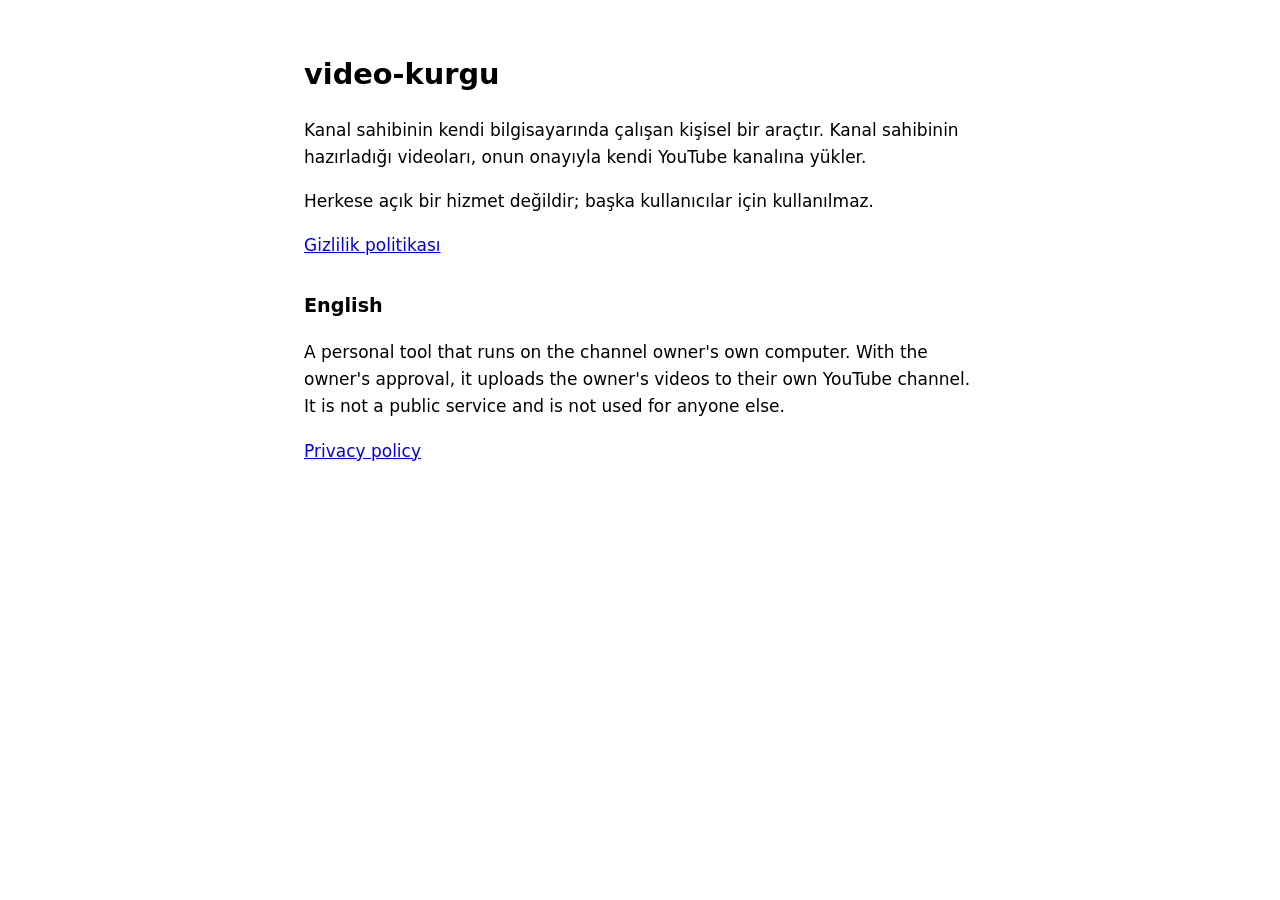
<file: index.html>
<!doctype html>
<html lang="tr">
<head>
<meta charset="utf-8">
<meta name="viewport" content="width=device-width, initial-scale=1">
<title>video-kurgu</title>
<link rel="stylesheet" href="stil.css">
</head>
<body>
<main>
<h1>video-kurgu</h1>
<p>Kanal sahibinin kendi bilgisayarında çalışan kişisel bir araçtır. Kanal sahibinin hazırladığı videoları, onun onayıyla kendi YouTube kanalına yükler.</p>
<p>Herkese açık bir hizmet değildir; başka kullanıcılar için kullanılmaz.</p>
<p><a href="gizlilik.html">Gizlilik politikası</a></p>

<h2>English</h2>
<p>A personal tool that runs on the channel owner's own computer. With the owner's approval, it uploads the owner's videos to their own YouTube channel. It is not a public service and is not used for anyone else.</p>
<p><a href="gizlilik.html#en">Privacy policy</a></p>
</main>
</body>
</html>
</file>
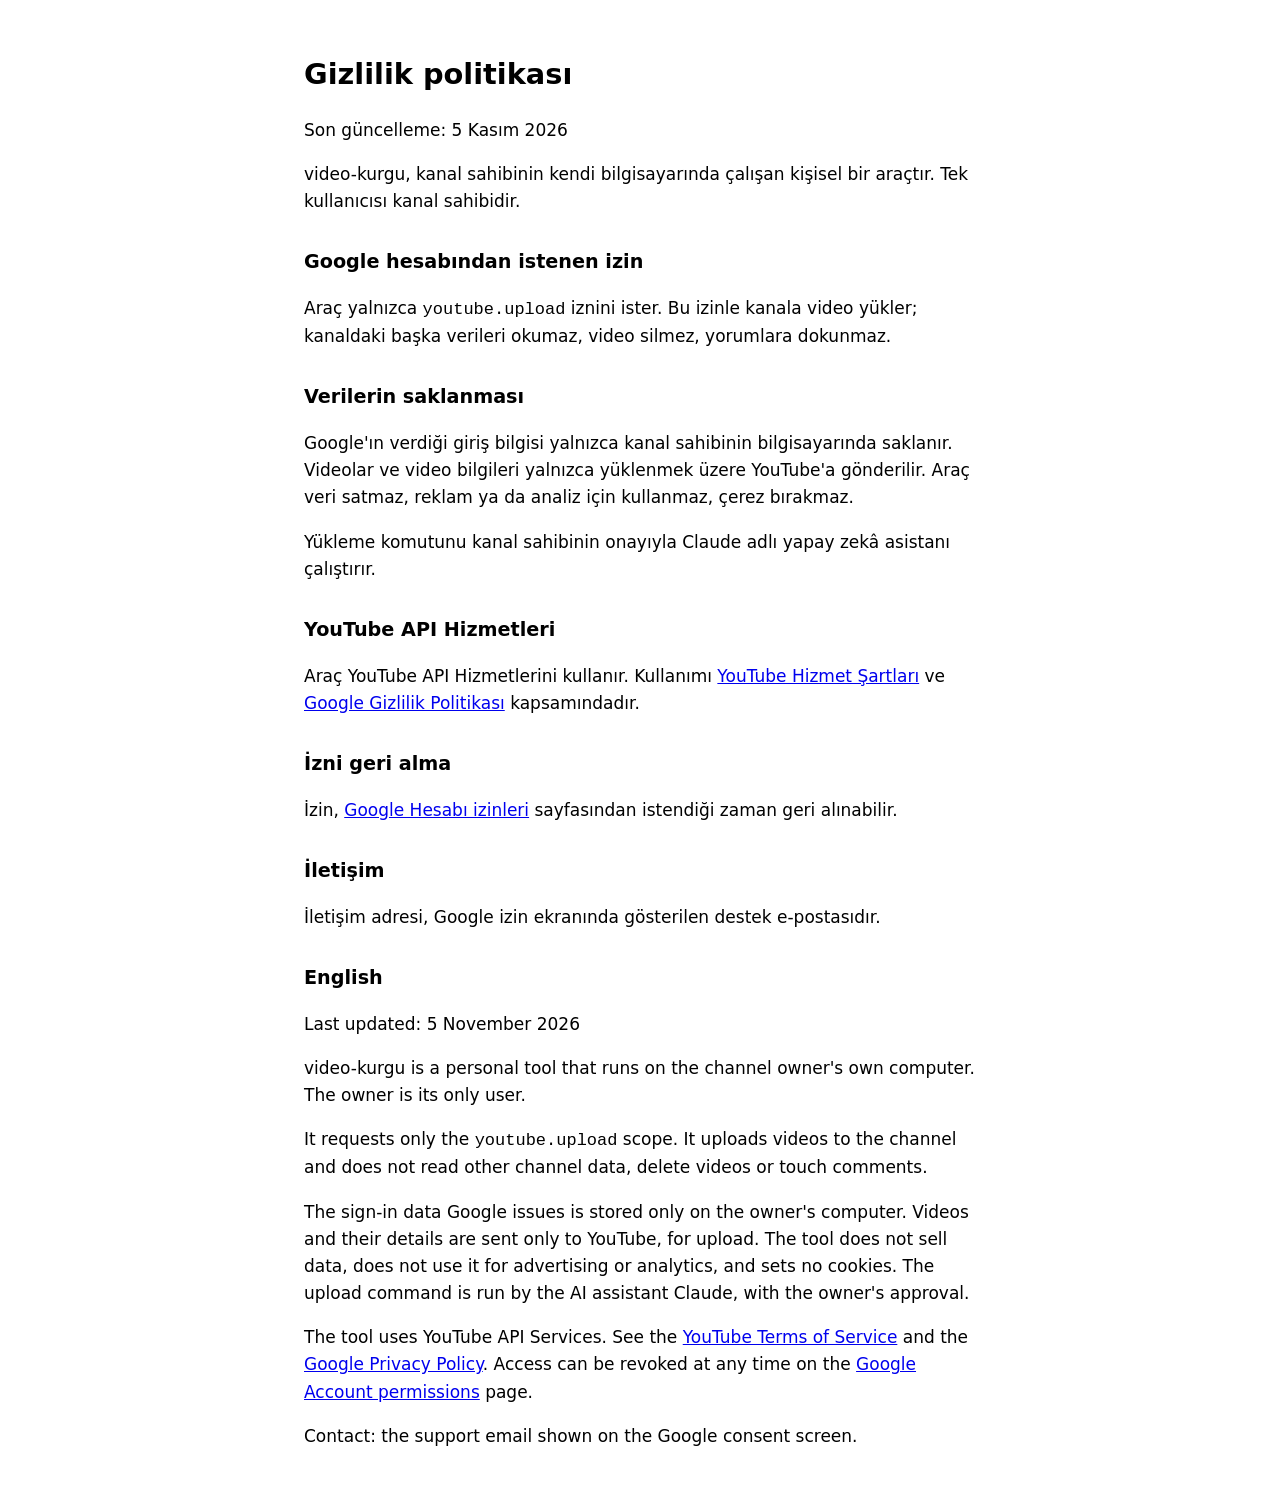
<file: gizlilik.html>
<!doctype html>
<html lang="tr">
<head>
<meta charset="utf-8">
<meta name="viewport" content="width=device-width, initial-scale=1">
<title>video-kurgu gizlilik politikası</title>
<link rel="stylesheet" href="stil.css">
</head>
<body>
<main>
<h1>Gizlilik politikası</h1>
<p>Son güncelleme: 5 Kasım 2026</p>
<p>video-kurgu, kanal sahibinin kendi bilgisayarında çalışan kişisel bir araçtır. Tek kullanıcısı kanal sahibidir.</p>

<h2>Google hesabından istenen izin</h2>
<p>Araç yalnızca <code>youtube.upload</code> iznini ister. Bu izinle kanala video yükler; kanaldaki başka verileri okumaz, video silmez, yorumlara dokunmaz.</p>

<h2>Verilerin saklanması</h2>
<p>Google'ın verdiği giriş bilgisi yalnızca kanal sahibinin bilgisayarında saklanır. Videolar ve video bilgileri yalnızca yüklenmek üzere YouTube'a gönderilir. Araç veri satmaz, reklam ya da analiz için kullanmaz, çerez bırakmaz.</p>
<p>Yükleme komutunu kanal sahibinin onayıyla Claude adlı yapay zekâ asistanı çalıştırır.</p>

<h2>YouTube API Hizmetleri</h2>
<p>Araç YouTube API Hizmetlerini kullanır. Kullanımı <a href="https://www.youtube.com/t/terms">YouTube Hizmet Şartları</a> ve <a href="https://policies.google.com/privacy">Google Gizlilik Politikası</a> kapsamındadır.</p>

<h2>İzni geri alma</h2>
<p>İzin, <a href="https://myaccount.google.com/permissions">Google Hesabı izinleri</a> sayfasından istendiği zaman geri alınabilir.</p>

<h2>İletişim</h2>
<p>İletişim adresi, Google izin ekranında gösterilen destek e-postasıdır.</p>

<h2 id="en">English</h2>
<p>Last updated: 5 November 2026</p>
<p>video-kurgu is a personal tool that runs on the channel owner's own computer. The owner is its only user.</p>
<p>It requests only the <code>youtube.upload</code> scope. It uploads videos to the channel and does not read other channel data, delete videos or touch comments.</p>
<p>The sign-in data Google issues is stored only on the owner's computer. Videos and their details are sent only to YouTube, for upload. The tool does not sell data, does not use it for advertising or analytics, and sets no cookies. The upload command is run by the AI assistant Claude, with the owner's approval.</p>
<p>The tool uses YouTube API Services. See the <a href="https://www.youtube.com/t/terms">YouTube Terms of Service</a> and the <a href="https://policies.google.com/privacy">Google Privacy Policy</a>. Access can be revoked at any time on the <a href="https://myaccount.google.com/permissions">Google Account permissions</a> page.</p>
<p>Contact: the support email shown on the Google consent screen.</p>
</main>
</body>
</html>
</file>
<file: stil.css>
:root { color-scheme: light dark; }
body { margin: 0; font: 17px/1.6 system-ui, sans-serif; }
main { max-width: 42rem; margin: 0 auto; padding: 2rem 1rem; }
h1 { font-size: 1.8rem; }
h2 { font-size: 1.2rem; margin-top: 2rem; }
</file>
